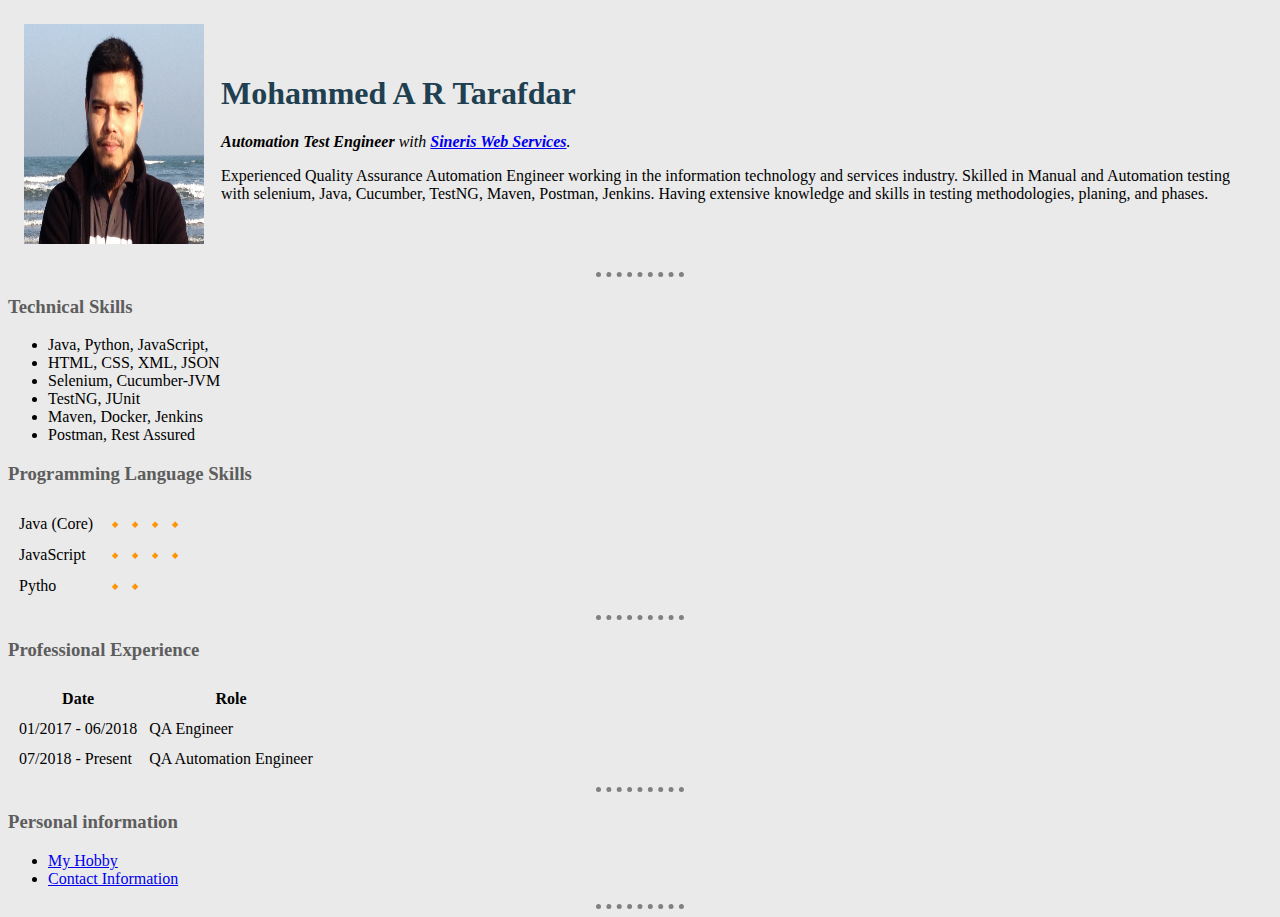
<file: HTML-PersonalSite/index.html>
<!DOCTYPE html>
<!DOCTYPE html>
<html lang="en" dir="ltr">

<head>
  <meta charset="utf-8">
  <title>Mohammed's Personal Site</title>
  <link rel="stylesheet" href="css/style.css">
</head>

<body>
  <table cellspacing = "15">
    <tr>
      <td><img src="images/mohammed.jpg" alt="Mohammed's profile picture" width="180" height="220"></td>
      <td><h1>Mohammed A R Tarafdar</h1>
      <p><em><strong>Automation Test Engineer</strong> with <strong><a href="http://sineris.com/">Sineris Web Services</a></strong>.</em></p>
      <p>Experienced Quality Assurance Automation Engineer working in the information technology and services industry.
        Skilled in Manual and Automation testing with selenium, Java, Cucumber, TestNG, Maven, Postman, Jenkins.
        Having extensive knowledge and skills in testing methodologies, planing, and phases. </p>
    </td>
    </tr>
  </table>

  <hr>
  <h3>Technical Skills</h3>
  <ul>
    <li>Java, Python, JavaScript,</li>
    <li>HTML, CSS, XML, JSON</li>
    <li>Selenium, Cucumber-JVM</li>
    <li>TestNG, JUnit</li>
    <li>Maven, Docker, Jenkins</li>
    <li>Postman, Rest Assured</li>
  </ul>

  <h3>Programming Language Skills</h3>
  <table cellspacing= "10">
    <tr>
      <td>Java (Core)</td>
      <td>🔸🔸🔸🔸</td>
    </tr>
    <tr>
      <td>JavaScript</td>
      <td>🔸🔸🔸🔸</td>
    </tr>
    <tr>
      <td>Pytho</td>
      <td>🔸🔸</td>
    </tr>
  </table>
  <hr>
  <h3>Professional Experience</h3>
  <table cellspacing ="10">
    <head>
      <tr>
        <th>Date</th>
        <th>Role</th>
      </tr>
    </head>
    <body>
      <tr>
        <td>01/2017 - 06/2018</td>
        <td>QA Engineer</td>
      </tr>
      <tr>
        <td>07/2018 - Present</td>
        <td>QA Automation Engineer</td>
      </tr>

    </body>
  </table>


  <hr>
  <h3>Personal information</h3>
  <ul>
    <li><a href="my-Hobbies.html">My Hobby</a></li>
    <li><a href="contact-Info.html">Contact Information</a></li>

  </ul>

<hr>


</body>

</html>
</file>
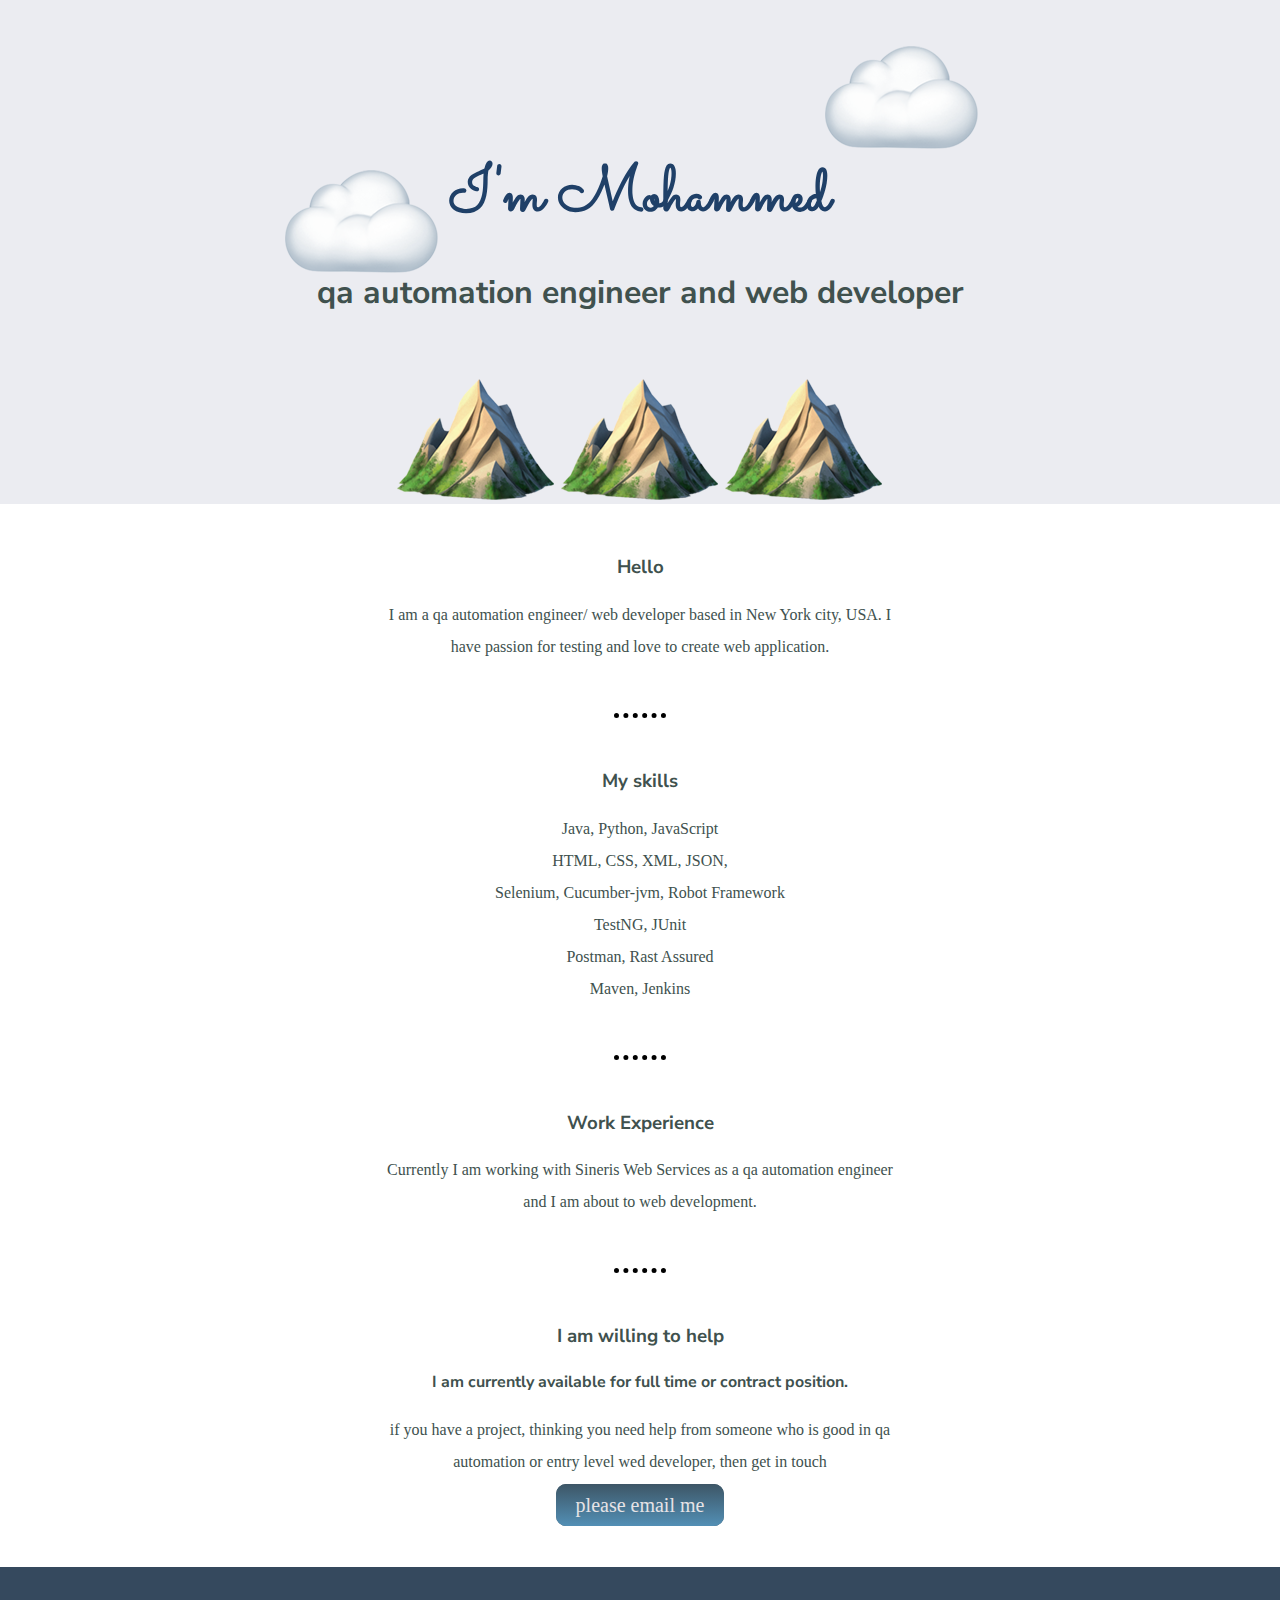
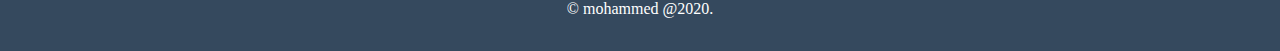
<file: MySite/index.html>
<!DOCTYPE html>
<html lang="en" dir="ltr">
  <head>
    <meta charset="utf-8">
    <title>mohammed</title>
    <link rel="stylesheet" href="css/styles.css">
    <link rel="icon" href="favicon.ico">
    <link href="https://fonts.googleapis.com/css2?family=Nunito+Sans:wght@200&family=Old+Standard+TT&family=Sacramento&display=swap" rel="stylesheet">
  </head>
  <body>
    <div class="top-container">
      <img class="top-cloud" src="images/cloud.png" alt="cloud-image">
      <h1>I'm Mohammed</h1>
      <h2 class="sun-head">qa automation engineer and web developer</h2>
      <img class="bottom-cloud" src="images/cloud.png" alt="cloud-image">
      <img class="top-mountain" src="images/mountain.png" alt="mountain-image">
      <img class="middle-mountain" src="images/mountain.png" alt="mountain-image">
      <img class="bottom-mountain" src="images/mountain.png" alt="mountain-image">
    </div>

    <div class="middle-container">
      <h3>Hello</h3>
      <p>I am a qa automation engineer/ web developer based in New York city, USA. I have passion for testing and love
       to create web application.</p>
       <hr>
       <h3>My skills</h3>
       <p>Java, Python, JavaScript <br> HTML, CSS, XML, JSON, <br> Selenium, Cucumber-jvm, Robot Framework <br> TestNG, JUnit
         <br> Postman, Rast Assured <br> Maven, Jenkins </p>
         <hr>
       <h3>Work Experience</h3>
      <p>Currently I am working with Sineris Web Services as a qa automation engineer and I am about to web development.</p>
      <hr>
      <h3>I am willing to help</h3>
      <h4>I am currently available for full time or contract position.</h4>
      <p>if you have a project, thinking you need help from someone who is good in qa automation or entry level wed developer,
        then get in touch</p>
      <a class="btn" href="tarafdar01@outlook.com">please email me</a>

    </div>

  </body>
  <footer>
    <p>&copy; mohammed @2020.</p>
  </footer>
</html>
</file>
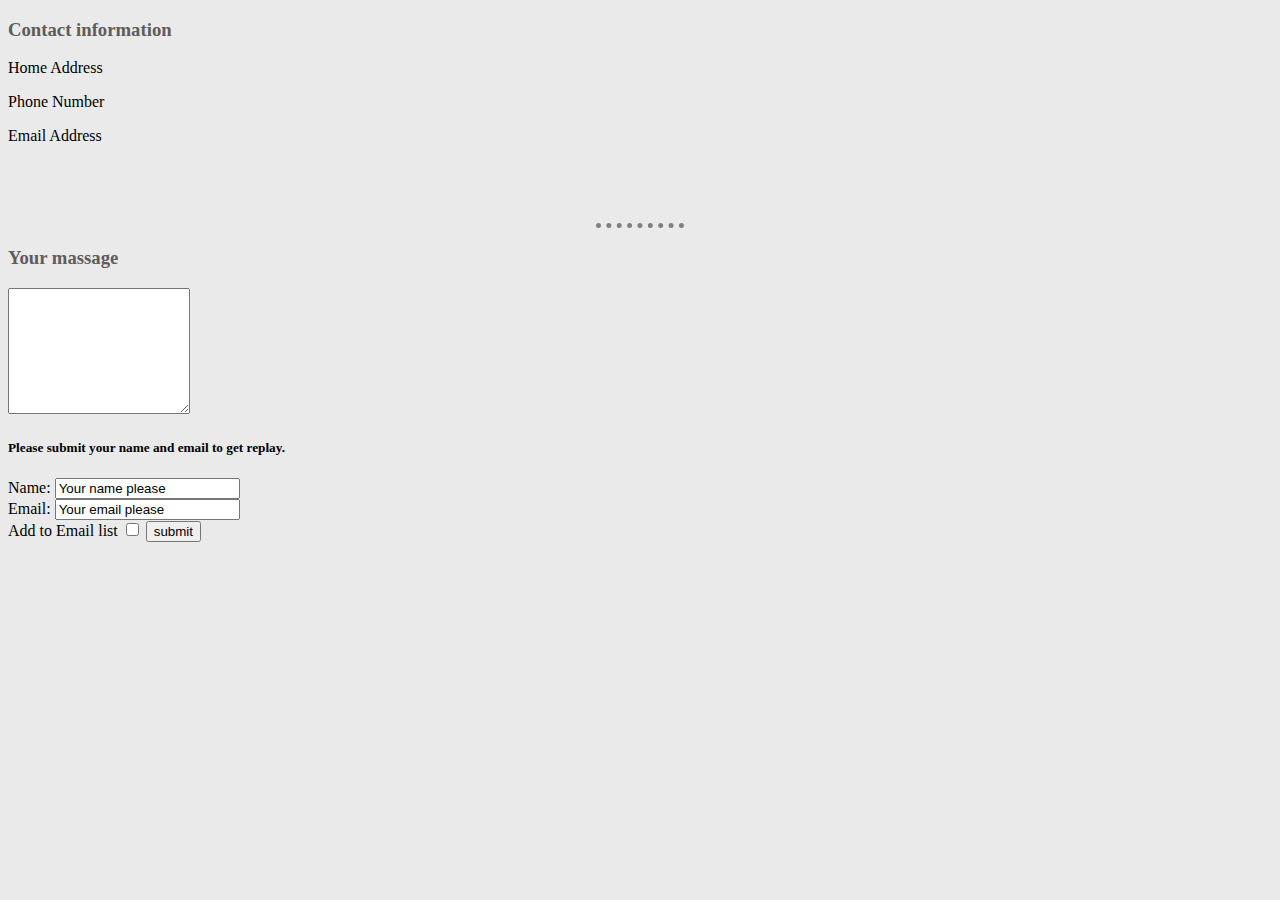
<file: HTML-PersonalSite/contact-Info.html>
<!DOCTYPE html>
<html lang="en" dir="ltr">
  <head>
    <meta charset="utf-8">
    <title></title>
    <link rel="stylesheet" href="css/style.css">
  </head>
  <body>
    <h3>Contact information</h3>
    <p>Home Address</p>
    <p>Phone Number</p>
    <p>Email Address</p>
    <br>
    <br>
    <br>
    <hr>
    <h3>Your massage</h3>
    <textarea name="name" rows="8" cols="20"></textarea>

    <h5>Please submit your name and email to get replay.</h5>
    <form class="" action="ashik_mart@yahoo.com" method="post" enctype="text/plain">
      <label for="">Name: </label>
      <input type="text" name="Your Name" value="Your name please">
      <br>
      <label for="">Email: </label>
      <input type="text" name="Your Email" value="Your email please">
      <br>
      <label for="">Add to Email list</label>
      <input type="checkbox" name="" value="">
      <input type="submit" name="" value="submit">

    </form>
  </body>



</html>
</file>
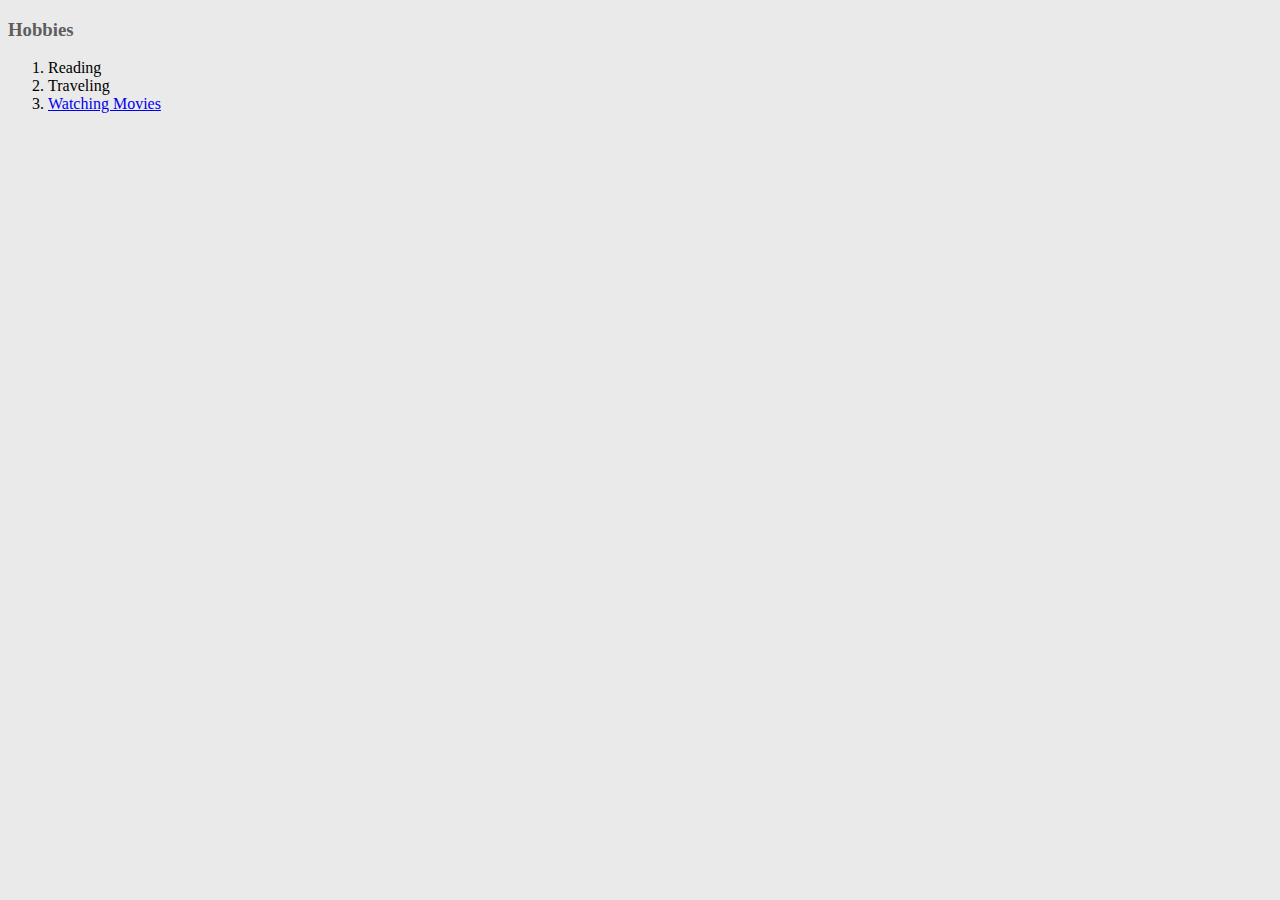
<file: HTML-PersonalSite/my-Hobbies.html>
<!DOCTYPE html>
<html lang="en" dir="ltr">
  <head>
    <meta charset="utf-8">
    <title></title>
    <link rel="stylesheet" href="css/style.css">
  </head>
  <body>

    <h3>Hobbies</h3>
    <ol>
      <li>Reading</li>
      <li>Traveling</li>
      <li><a href="https://www.netflix.com/">Watching Movies</a></li>
    </ol>

  </body>
</html>
</file>
<file: HTML-PersonalSite/css/style.css>
body{
  background-color: #eaeaea;
}

hr{
  border-style: none;
  border-top-style: dotted;
  border-color: gray;
  border-width: 5px;
  width: 7%;

}

h1{
  color: #204051;
}

h3{
  color: #5d5d5d;
}
</file>
<file: MySite/css/styles.css>
body{
  color: #40514E;
  font-family: 'Old Standard TT', serif;
  text-align: center;
  margin: 0;

}


h1{
  color: #1f4068;
  font-family: 'Sacramento', cursive;
  font-size: 4rem;
  margin: 50px auto 0 auto;
}

h2{
  font-family: 'Nunito Sans', sans-serif;
  font-size: 2rem;
}

h3{

  font-family: 'Nunito Sans', sans-serif;

}

h4{
  font-family: 'Nunito Sans', sans-serif;
}

p{
  line-height: 2rem;
}


hr{
  border-style: none;
  border-top-style: dotted;
  border-color: black;
  border-width: 5px;
  margin: 50px auto;
  width: 10%;

}

footer{
  background-color: #35495e;
  color: white;
  padding: 10px;
}

.top-container{
  background-color: #ebecf1;
  position: relative;
  padding-top: 100px;


}



.top-cloud{
  position: absolute;
  right: 300px;
  top: 20px;
}

.bottom-cloud{
  position: absolute;
  left: 280px;
  bottom: 200px;
}

.top-mountain{


}

.middle-mountain{


}

.bottom-mountain{

}

.middle-container{
  margin: 50px auto;
  width: 40%
}

.bottom-container{
  margin: auto;
  width: 50%

}

.btn {
  background: #3d5666;
  background-image: -webkit-linear-gradient(top, #3d5666, #528fb5);
  background-image: -moz-linear-gradient(top, #3d5666, #528fb5);
  background-image: -ms-linear-gradient(top, #3d5666, #528fb5);
  background-image: -o-linear-gradient(top, #3d5666, #528fb5);
  background-image: linear-gradient(to bottom, #3d5666, #528fb5);
  -webkit-border-radius: 10;
  -moz-border-radius: 10;
  border-radius: 10px;
  font-family: 'Old Standard TT', serif;
  color: #e6e3e6;
  font-size: 20px;
  padding: 10px 20px 10px 20px;
  text-decoration: none;
}

.btn:hover {
  background: #3cb0fd;
  background-image: -webkit-linear-gradient(top, #3cb0fd, #3498db);
  background-image: -moz-linear-gradient(top, #3cb0fd, #3498db);
  background-image: -ms-linear-gradient(top, #3cb0fd, #3498db);
  background-image: -o-linear-gradient(top, #3cb0fd, #3498db);
  background-image: linear-gradient(to bottom, #3cb0fd, #3498db);
  text-decoration: none;
}
</file>
